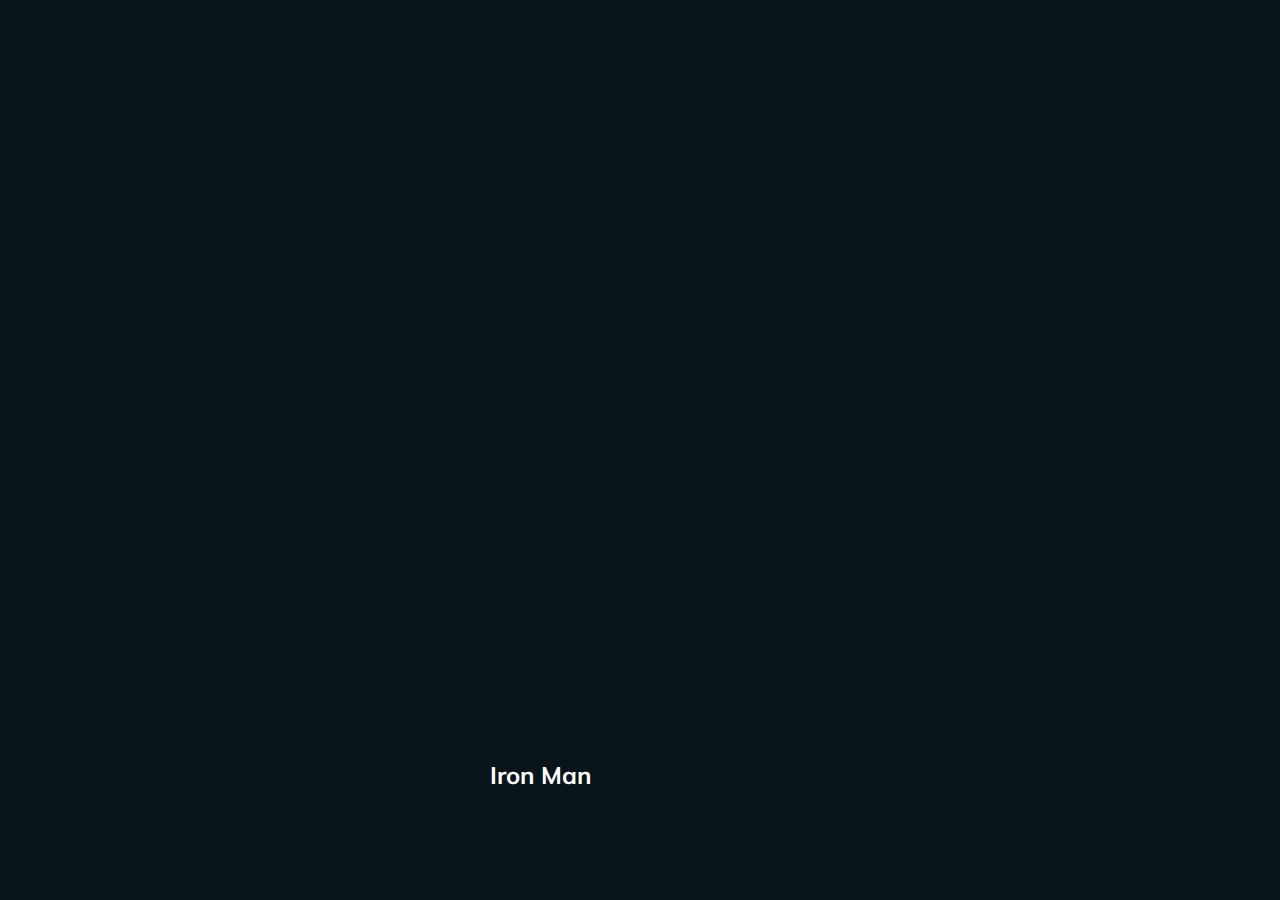
<file: 01-cards/index.html>
<!DOCTYPE html>
<html lang="en">
  <head>
    <meta charset="UTF-8" />
    <meta name="viewport" content="width=device-width, initial-scale=1.0" />
    <link rel="stylesheet" href="styles.css" />
    <title>Cards | Project 1</title>
  </head>
  <body>
    <div class="container">
      <div
          class="slide"
          style="background-image: url('https://images.unsplash.com/photo-1521714161819-15534968fc5f?ixlib=rb-1.2.1&ixid=MnwxMjA3fDB8MHxwaG90by1wYWdlfHx8fGVufDB8fHx8&auto=format&fit=crop&w=1470&q=80');"
      >
        <h3>Spider-Man</h3>
      </div>
      <div
          class="slide"
          style="
              background-image: url('https://images.unsplash.com/photo-1640499900704-b00dd6a1103a?ixlib=rb-1.2.1&ixid=MnwxMjA3fDB8MHxwaG90by1wYWdlfHx8fGVufDB8fHx8&auto=format&fit=crop&w=1471&q=80');
            "
      >
        <h3>Dr. Strange</h3>
      </div>
      <div
          class="slide"
          style="
              background-image: url('https://images.unsplash.com/photo-1613276017067-ef618366152a?ixlib=rb-1.2.1&ixid=MnwxMjA3fDB8MHxwaG90by1wYWdlfHx8fGVufDB8fHx8&auto=format&fit=crop&w=1470&q=80');
            "
      >
        <h3>Ant-Man</h3>
      </div>
      <div
          class="slide"
          style="
              background-image: url('https://images.unsplash.com/photo-1635863138275-d9b33299680b?ixlib=rb-1.2.1&ixid=MnwxMjA3fDB8MHxwaG90by1wYWdlfHx8fGVufDB8fHx8&auto=format&fit=crop&w=1931&q=80');
            "
      >
        <h3>Iron Man</h3>
      </div>
      <div
          class="slide"
          style="
              background-image: url('https://images.unsplash.com/photo-1553970541-039c88965124?ixlib=rb-1.2.1&ixid=MnwxMjA3fDB8MHxwaG90by1wYWdlfHx8fGVufDB8fHx8&auto=format&fit=crop&w=1325&q=80');
            "
      >
        <h3>Stan Lee</h3>
      </div>
    </div>
    <script src="app.js"></script>
  </body>
</html>
</file>
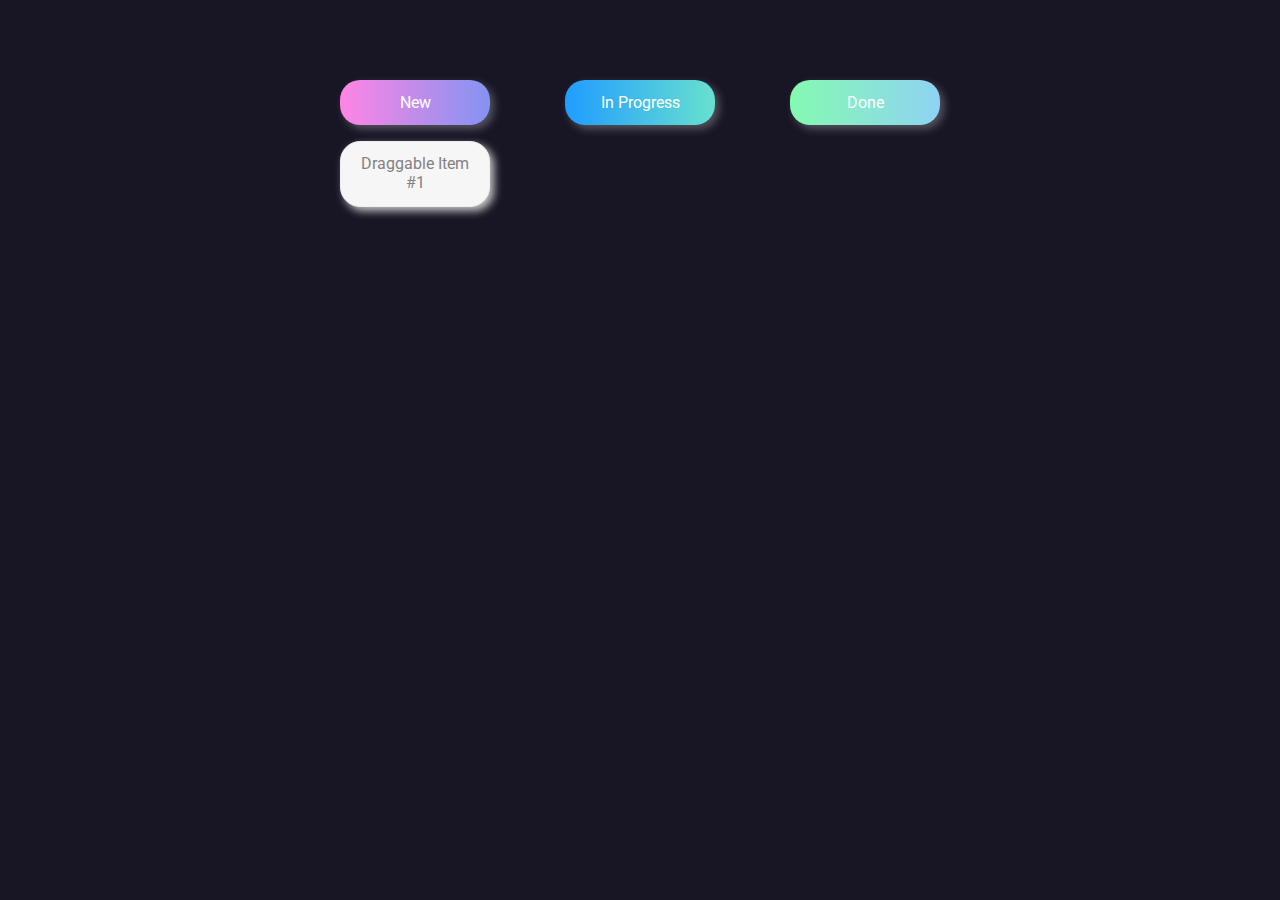
<file: 02-drag-n-drop/index.html>
<!DOCTYPE html>
<html lang="en">
  <head>
    <meta charset="UTF-8" />
    <meta name="viewport" content="width=device-width, initial-scale=1.0" />
    <link rel="stylesheet" href="styles.css" />
    <title>Drag & Drop | Project 2</title>
  </head>
  <body>
    <div>
      <div class="row">
          <div class="col-header start">New</div>
          <div class="col-header progress">In Progress</div>
          <div class="col-header done">Done</div>
      </div>

      <div class="row">
        <div class="placeholder">
          <div class="item" draggable="true">Draggable Item #1</div>
        </div>
        <div class="placeholder"></div>
        <div class="placeholder"></div>
      </div>

    </div>
    <script src="app.js" ></script>
  </body>
</html>
</file>
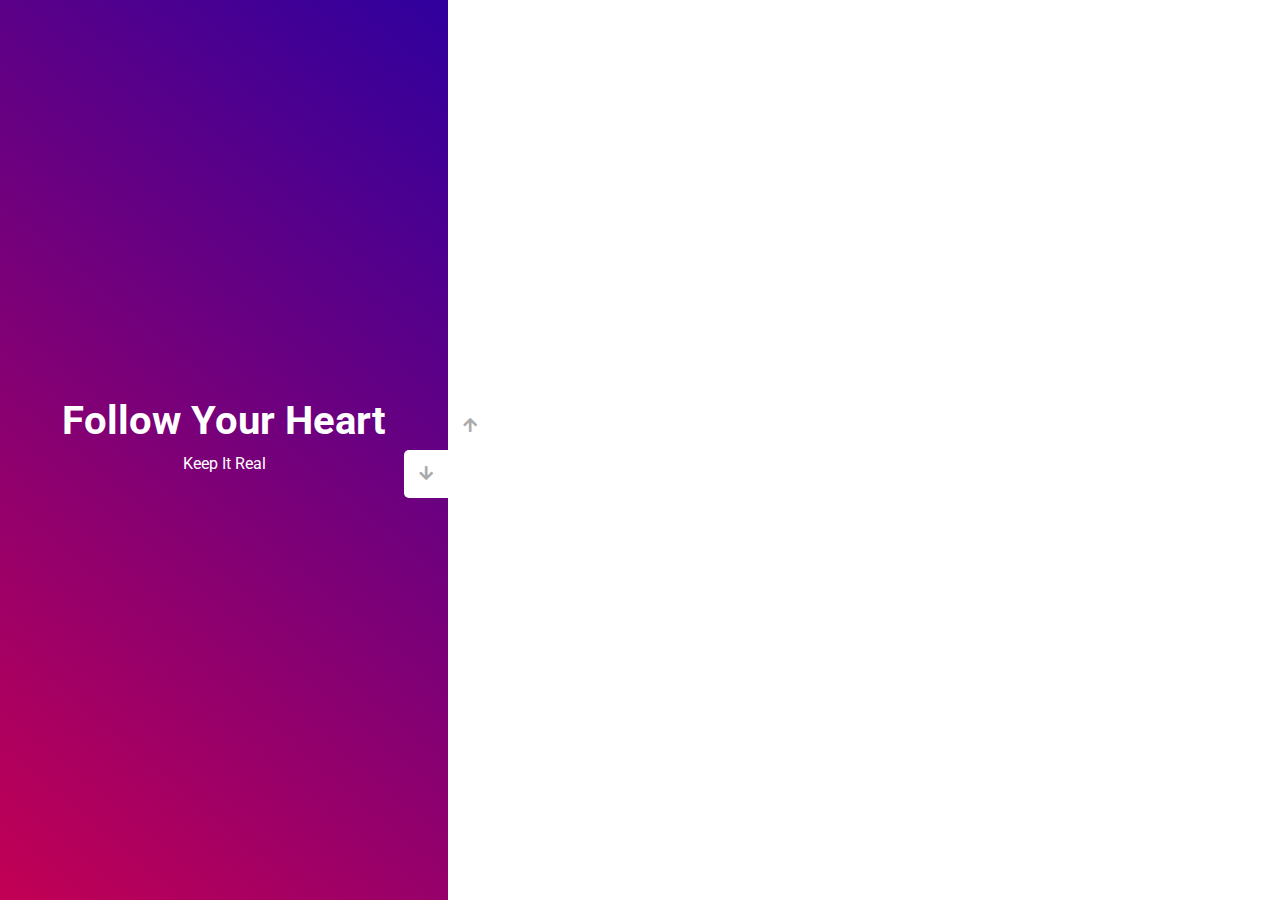
<file: 03-slider/index.html>
<!DOCTYPE html>
<html lang="en">
  <head>
    <meta charset="UTF-8" />
    <meta name="viewport" content="width=device-width, initial-scale=1.0" />
    <link
      rel="stylesheet"
      href="https://cdnjs.cloudflare.com/ajax/libs/font-awesome/5.15.1/css/all.min.css"
    />
    <link rel="stylesheet" href="style.css" />
    <title>Slider | Project 3</title>
  </head>
  <body>
    <div class="container">
      <div class="sidebar">

        <!-- #5 -->
        <div style="background: linear-gradient(215.32deg, #ca210d -1%, #8f180d 124%);">
          <h1>Create the Future</h1>
          <p>Keep It Real</p>
        </div>

        <!-- #4 -->
        <div style="background: linear-gradient(220.16deg, #4fbfe9 -4%, #d72301 158%);">
          <h1>Life Is Beautiful</h1>
          <p>Keep It Real</p>
        </div>

        <!-- #3 -->
        <div style="background: linear-gradient(221.87deg, #ea016e 1%, #5305AF 128%);">
          <h1>Love Is the Movement</h1>
          <p>Keep It Real</p>
        </div>

        <!-- #2 -->
        <div style="background: linear-gradient(229.99deg, #90a79d -26%, #017E8B 145%);">
          <h1>Live Without Regrets</h1>
          <p>Keep It Real</p>
        </div>

        <!-- #1 -->
        <div style="background: linear-gradient(220.16deg, #2400a4 -8%, #fa0038 138%);">
          <h1>Follow Your Heart</h1>
          <p>Keep It Real</p>
        </div>
      </div>
      <div class="main-slide">
        <!-- #1 -->
        <div
          style="
            background-image: url('https://images.unsplash.com/photo-1591980587510-efed7aacbab2?ixlib=rb-1.2.1&ixid=MnwxMjA3fDB8MHxwaG90by1wYWdlfHx8fGVufDB8fHx8&auto=format&fit=crop&w=1470&q=80');
          "
        ></div>

        <!-- #2 -->
        <div
            style="
          background-image: url('https://images.unsplash.com/photo-1621618963067-137bd4c9d04a?ixlib=rb-1.2.1&ixid=MnwxMjA3fDB8MHxzZWFyY2h8MjF8fGhpcCUyMGhvcHxlbnwwfHwwfHw%3D&auto=format&fit=crop&w=800&q=60');
        "
        ></div>

        <!-- #3 -->
        <div
            style="
            background-image: url('https://images.unsplash.com/photo-1621976498727-9e5d56476276?ixlib=rb-1.2.1&ixid=MnwxMjA3fDB8MHxwaG90by1wYWdlfHx8fGVufDB8fHx8&auto=format&fit=crop&w=1470&q=80');
      "
        ></div>

        <!-- #4 -->
        <div
          style="
            background-image: url('https://images.unsplash.com/photo-1601128426315-7a1d9168f163?ixlib=rb-1.2.1&ixid=MnwxMjA3fDB8MHxwaG90by1wYWdlfHx8fGVufDB8fHx8&auto=format&fit=crop&w=2574&q=80');
          "
        ></div>

        <!-- #5 -->
        <div
            style="
            background-image: url('https://images.unsplash.com/photo-1600395010878-e554c285589f?ixlib=rb-1.2.1&ixid=MnwxMjA3fDB8MHxwaG90by1wYWdlfHx8fGVufDB8fHx8&auto=format&fit=crop&w=687&q=80');
          "
        ></div>

      </div>
      <div class="controls">
        <button class="down-button">
          <i class="fas fa-arrow-down"></i>
        </button>
        <button class="up-button">
          <i class="fas fa-arrow-up"></i>
        </button>
      </div>
    </div>
    <script src="app.js" ></script>
  </body>
</html>
</file>
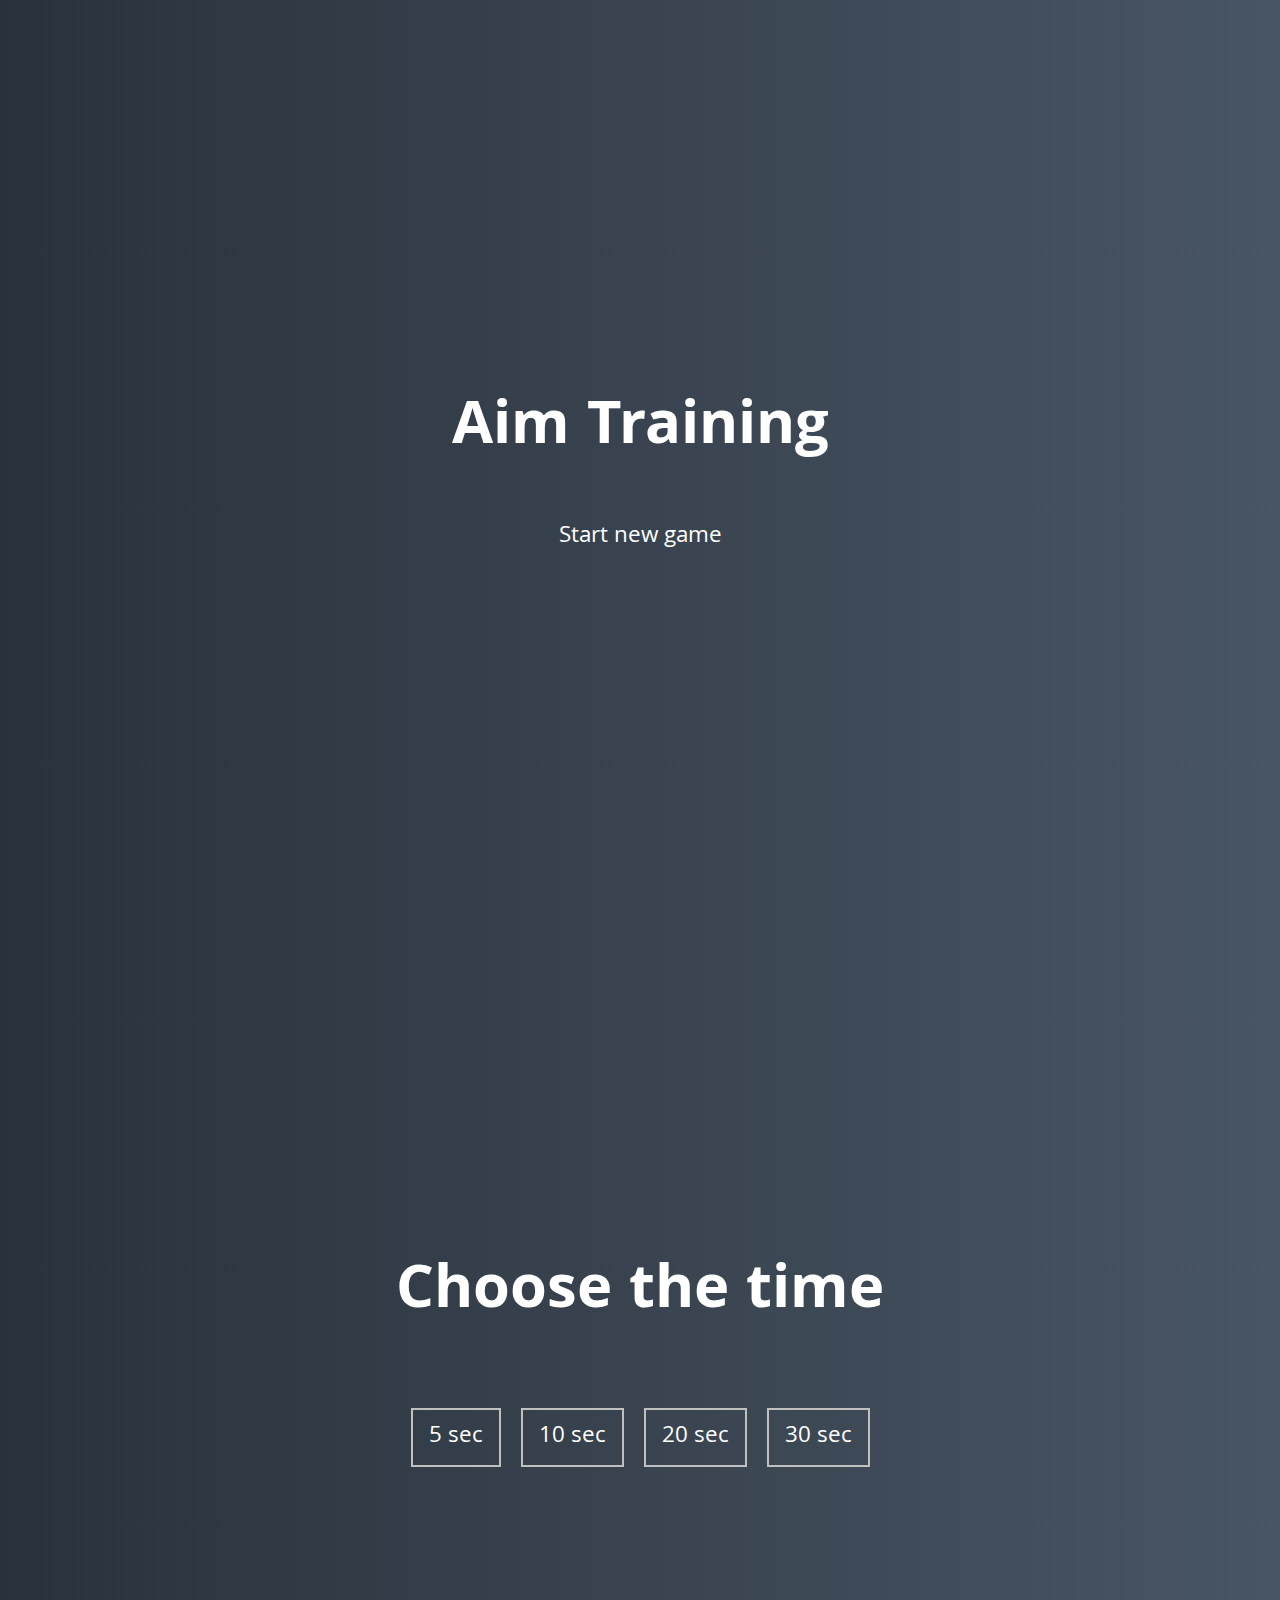
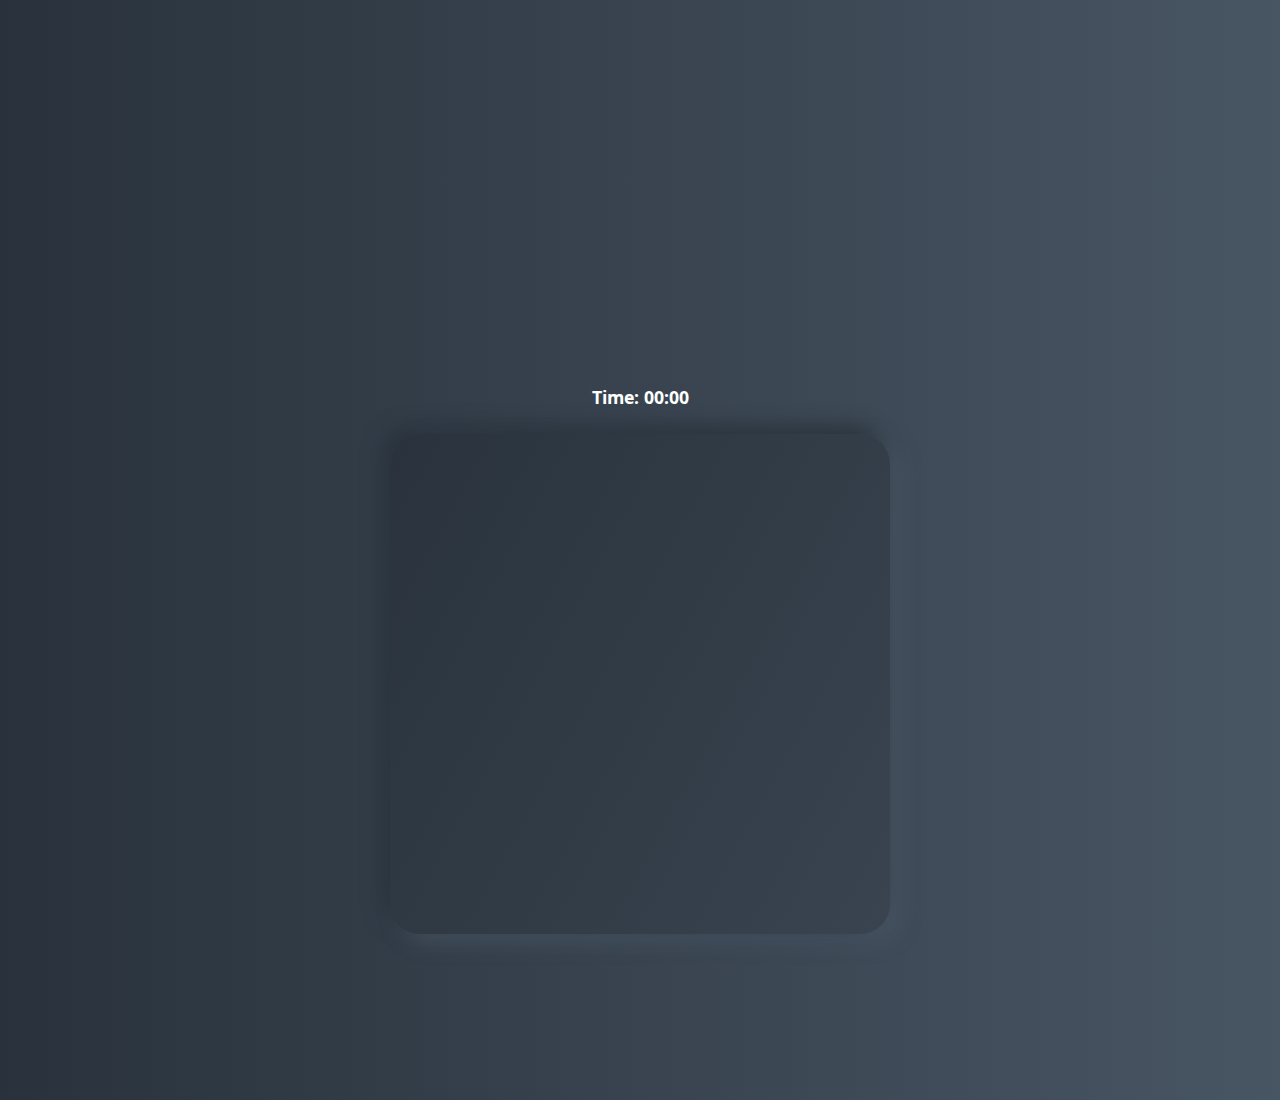
<file: 05-aim-game/index.html>
<!DOCTYPE html>
<html lang="en">
  <head>
    <meta charset="UTF-8" />
    <meta name="viewport" content="width=device-width, initial-scale=1.0" />
    <link rel="stylesheet" href="styles.css" />
    <title>Aim Trainer | Project 5</title>
  </head>
  <body>
    <div class="screen">
      <h1>Aim Training</h1>
      <a href="#" class="start" id="start">Start new game</a>
    </div>

    <div class="screen">
      <h1>Choose the time</h1>
      <ul class="time-list" id="time-list">
        <li>
          <button
              class="time-btn"
              data-time="5"
          >
            5 sec
          </button>
        </li>
        <li>
          <button
              class="time-btn"
              data-time="10"
          >
            10 sec
          </button>
        </li>
        <li>
          <button
              class="time-btn"
              data-time="20"
          >
            20 sec
          </button>
        </li>
        <li>
          <button
              class="time-btn"
              data-time="30"
          >
            30 sec
          </button>
        </li>
      </ul>
    </div>

    <div class="screen">
      <h3>Time: <span id="time">00:00</span></h3>
      <div class="board" id="board"></div>
    </div>
    <script src="app.js"></script>
  </body>
</html>
</file>
<file: 01-cards/styles.css>
@import url('https://fonts.googleapis.com/css?family=Muli&display=swap');

* {
    box-sizing: border-box;
}

body {
    font-family: 'Muli', sans-serif;
    overflow: hidden;
    margin: 0;
    background: #09141b;
    height: 100vh;
    display: flex;
    justify-content: center;
    align-items: center;
}

.container {
    width: 100%;
    display: flex;
    padding: 0 20px;
}

.slide {
    height: 80vh;
    border-radius: 20px;
    margin: 10px;
    cursor: pointer;
    color: #fff;
    flex: 1;
    background-size: cover;
    background-position: center;
    background-repeat: no-repeat;
    position: relative;
    transition: all 500ms ease-in-out;
}

.slide h3 {
    position: absolute;
    font-size: 24px;
    bottom: 20px;
    left: 20px;
    margin: 0;
    opacity: 0;
}

.slide.active {
    flex: 5;
}

.slide.active h3 {
    opacity: 1;
    transition: opacity 0.3s ease-in 0.4s;
}
</file>
<file: 02-drag-n-drop/styles.css>
@import url('https://fonts.googleapis.com/css?family=Roboto&display=swap');

* {
  box-sizing: border-box;
}

body {
  font-family: 'Roboto', sans-serif;
  background-color: #181625;
  padding-top: 5rem;
  justify-content: center;
  margin: 0;
}

.row {
  display: flex;
  max-width: 600px;
  min-width: 450px;
  justify-content: space-between;
  margin: 0 auto 1rem auto;
}

.col-header {
  width: 150px;
  box-shadow: 4px 4px 9px rgba(198, 198, 198, 0.36);
  border-radius: 20px;
  padding: 0.8rem 1rem;
  color: #fff;
  text-align: center;
}

.item {
  width: 150px;
  height: 66px;
  border: 1px solid #eee;
  box-shadow: 4px 4px 9px rgba(198, 198, 198, 1);
  border-radius: 20px;
  background: #f7f6f7;
  padding: 0.8rem 1rem;
  color: #828282;
  text-align: center;
  cursor: grab;
}

.item:active {
  cursor: grabbing;
}

.placeholder {
  width: 150px;
  height: 132px;
}

.start {
  background: linear-gradient(90deg, #ff85e4 0%, #229efd 179.25%);
}

.progress {
  background: linear-gradient(90deg, #209cff 0%, #68e0cf 100%);
}

.done {
  background: linear-gradient(90deg, #84fab0 0%, #8fd3f4 100%);
}

.hold {
  border: 2px solid rgba(130, 130, 130, 0.3);
  color: rgba(130, 130, 130, 0.5);
}

.hide {
  display: none;
  opacity: 0.1;
}

.hovered {
  border-top: 2px solid #8ed7ed;
  background: rgba(130, 130, 130, 0.1);
  position: relative;
}

.hovered:before {
  content: "+";

  width: 20px;
  height: 20px;

  display: flex;
  align-items: center;
  justify-content: center;

  position: absolute;
  right: 10px;
  bottom: 10px;

  font-size: 30px;
  font-weight: bold;
  color: rgba(130, 130, 130, 0.5);
}
</file>
<file: 03-slider/style.css>
@import url('https://fonts.googleapis.com/css?family=Roboto&display=swap');

* {
  box-sizing: border-box;
  margin: 0;
  padding: 0;
}

body {
  font-family: 'Roboto', sans-serif;
  height: 100vh;
}

.container {
  position: relative;
  overflow: hidden;
  width: 100vw;
  height: 100vh;
}

.sidebar {
  height: 100%;
  width: 35%;
  position: absolute;
  top: 0;
  left: 0;
  transition: transform 0.5s ease-in-out;
}

.sidebar > div {
  height: 100%;
  width: 100%;
  display: flex;
  flex-direction: column;
  align-items: center;
  justify-content: center;
  color: #fff;
  padding: 0 50px;
}

.sidebar h1 {
  font-size: 40px;
  margin-bottom: 10px;
  margin-top: -30px;
  text-align: center;
}

.main-slide {
  height: 100%;
  position: absolute;
  top: 0;
  left: 35%;
  width: 65%;
  transition: transform 0.5s ease-in-out;
}

.main-slide > div {
  background-repeat: no-repeat;
  background-size: cover;
  background-position: center center;
  height: 100%;
  width: 100%;
}

button {
  background-color: #fff;
  border: none;
  color: #aaa;
  cursor: pointer;
  font-size: 16px;
  padding: 15px;
}

button:hover {
  color: #222;
}

button:focus {
  outline: none;
}

.container .controls button {
  position: absolute;
  left: 35%;
  top: 50%;
  z-index: 100;
}

.container .controls .down-button {
  transform: translateX(-100%);
  border-top-left-radius: 5px;
  border-bottom-left-radius: 5px;
}

.container .controls .up-button {
  transform: translateY(-100%);
  border-top-right-radius: 5px;
  border-bottom-right-radius: 5px;
}
</file>
<file: 05-aim-game/styles.css>
@import url('https://fonts.googleapis.com/css?family=Khula&display=swap');

* {
  box-sizing: border-box;
}

body {
  color: #fff;
  font-family: 'Khula', sans-serif;
  height: 100vh;
  overflow: hidden;
  margin: 0;
  text-align: center;
}

a {
  color: #fff;
  text-decoration: none;
}

a:hover {
  color: #16D9E3;
}

.start {
  font-size: 1.5rem;
}

h1 {
  line-height: 1.4;
  font-size: 4rem;
}

.screen {
  display: flex;
  flex-direction: column;
  align-items: center;
  justify-content: center;
  height: 100vh;
  width: 100vw;
  transition: margin 0.5s ease-out;
  background: linear-gradient(90deg, #29323C 0%, #485563 100%);
}

.screen.up {
  margin-top: -100vh;
}

.time-list {
  display: flex;
  flex-wrap: wrap;
  justify-content: center;
  list-style: none;
  padding: 0;
}

.time-list li {
  margin: 10px;
}

.time-btn {
  background-color: transparent;
  border: 2px solid #C0C0C0;
  color: #fff;
  cursor: pointer;
  font-family: inherit;
  padding: .5rem 1rem;
  font-size: 1.5rem;
}

.time-btn:hover {
  border: 2px solid #16D9E3;
  color: #16D9E3;
}

.hidden {
  opacity: 0;
}

.primary {
  color: #16D9E3;
}

.board {
  display: flex;
  justify-content: center;
  align-items: center;
  position: relative;
  width: 500px;
  height: 500px;
  background: linear-gradient(118.38deg, #29323C -4.6%, #485563 200.44%);
  box-shadow: -8px -8px 20px #2A333D, 10px 7px 20px #475462;
  border-radius: 30px;
  overflow: hidden;
}

.circle {
  background: linear-gradient(90deg, #16D9E3 0%, #30C7EC 50%, #46AEF7 100%);
  position: absolute;
  border-radius: 50%;
  cursor: pointer;
}
</file>
